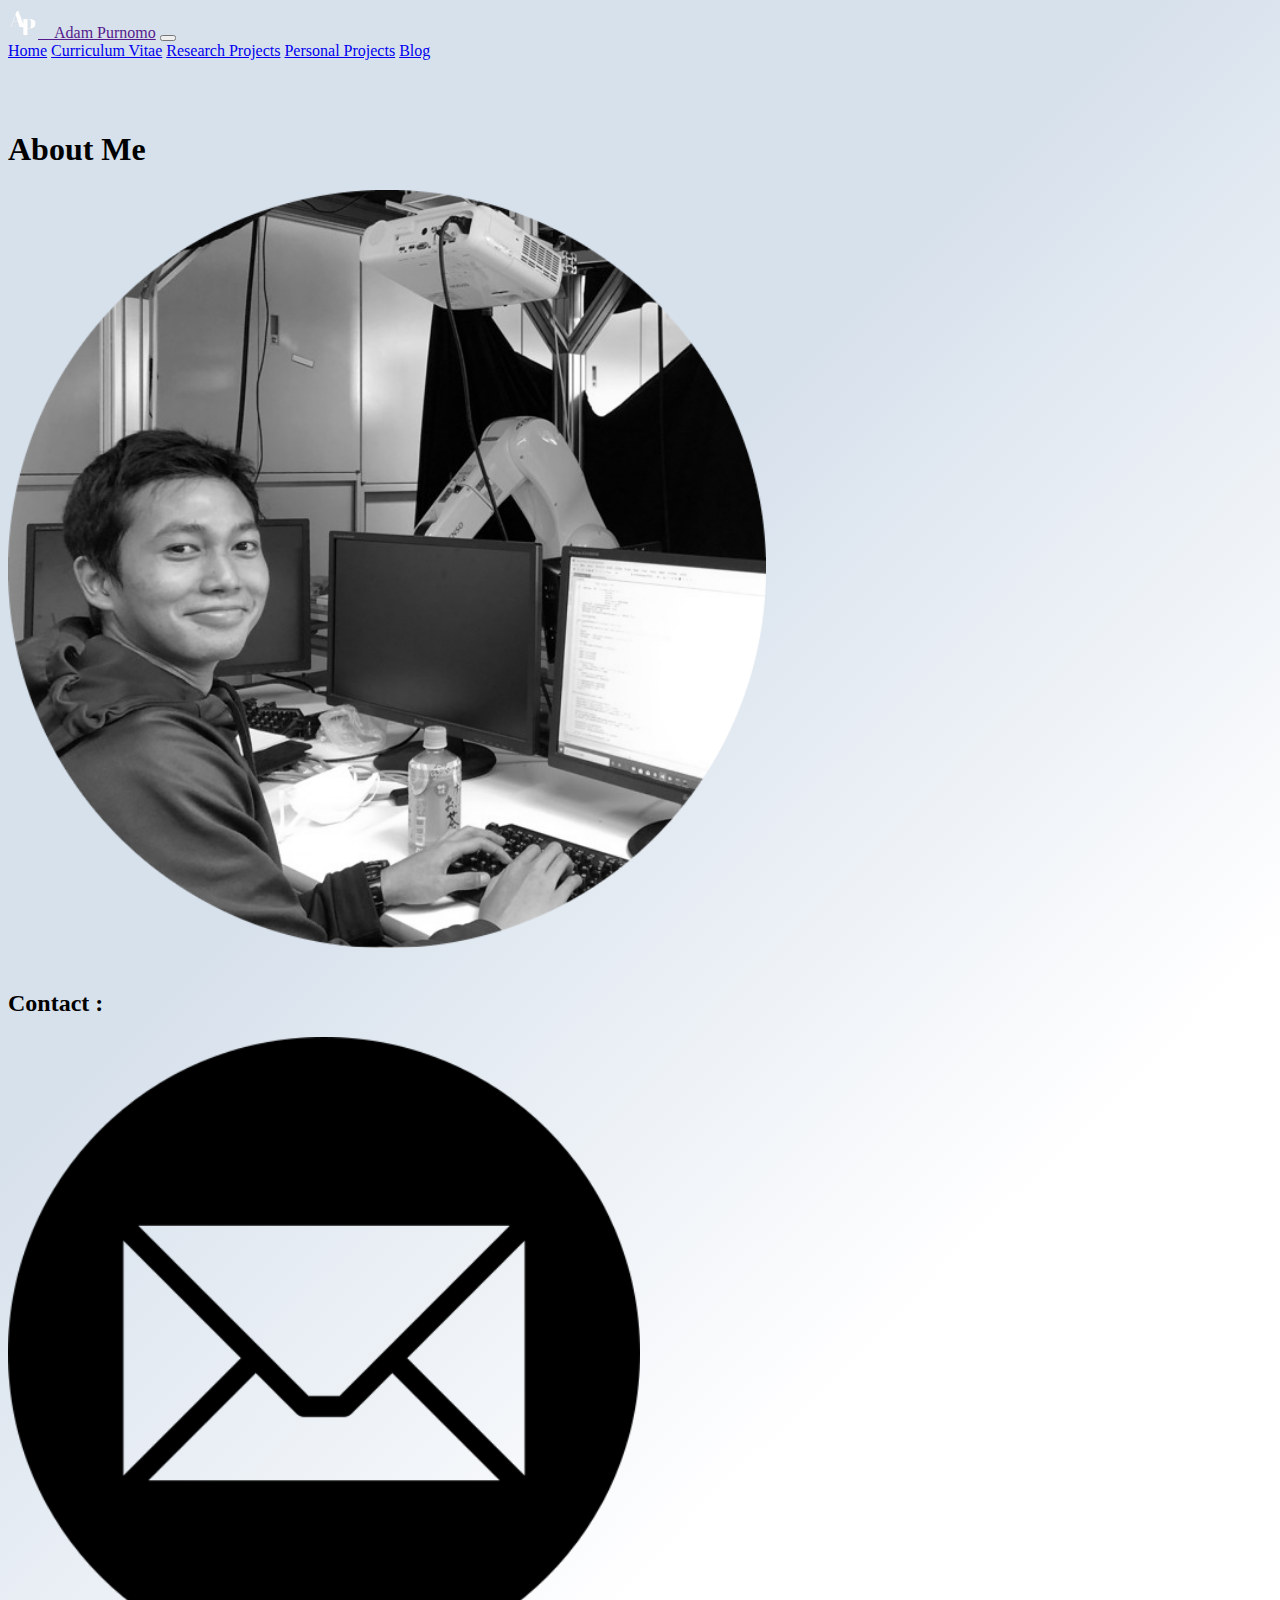
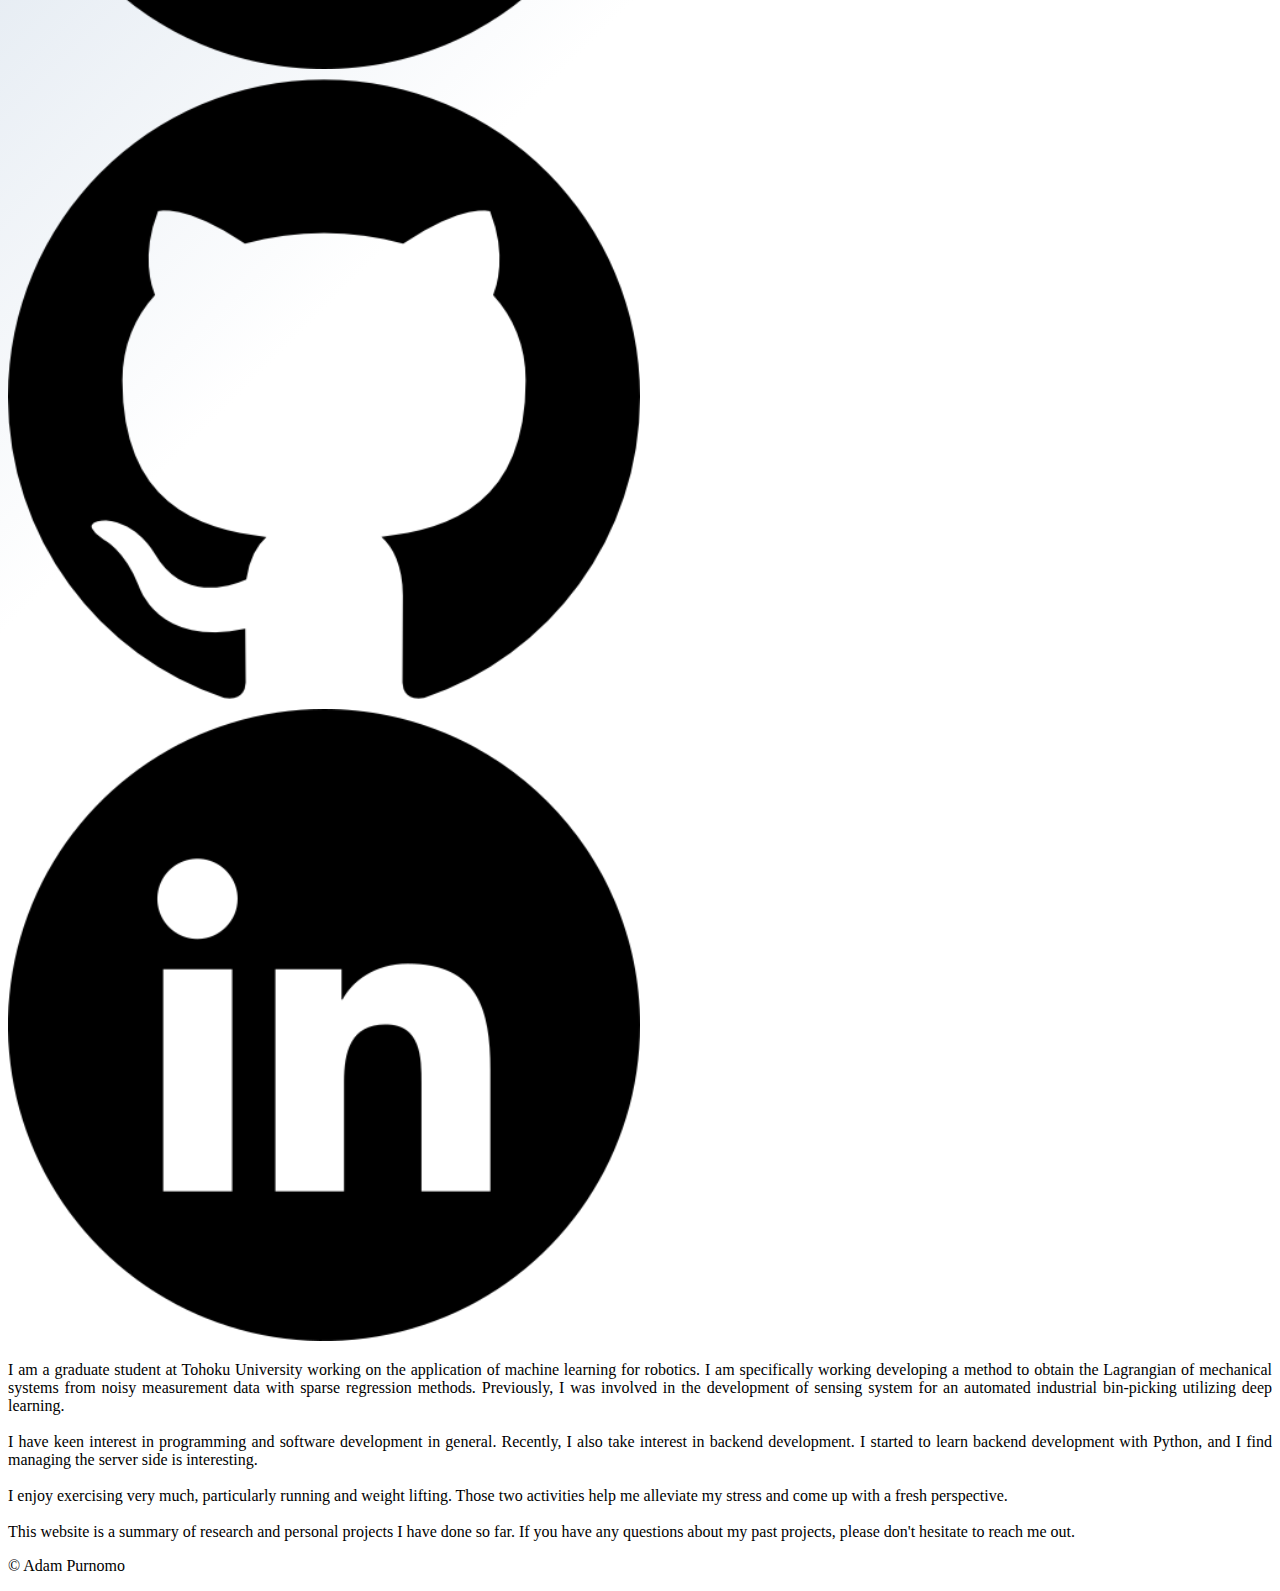
<file: index.html>
<!doctype html>
<html lang="en">



<head>
    <meta charset="utf-8">
    <meta name="viewport" content="width=device-width, initial-scale=1">
    <meta name="description" content="">
    <meta name="author" content="Mark Otto, Jacob Thornton, and Bootstrap contributors">
    <meta name="generator" content="Hugo 0.88.1">
    <title>Adam Purnomo</title>

    <link rel="canonical" href="https://getbootstrap.com/docs/5.1/examples/album/">
    <link rel="icon" href="/media/head-icon.gif">


    <!-- Bootstrap core CSS -->
    <!-- CSS only -->
    <link href="https://cdn.jsdelivr.net/npm/bootstrap@5.1.3/dist/css/bootstrap.min.css" rel="stylesheet"
        integrity="sha384-1BmE4kWBq78iYhFldvKuhfTAU6auU8tT94WrHftjDbrCEXSU1oBoqyl2QvZ6jIW3" crossorigin="anonymous">

    <link href="../stylesheet/style.css" rel="stylesheet">

    <!-- Favicons -->
    <link rel="apple-touch-icon" href="/docs/5.1/assets/img/favicons/apple-touch-icon.png" sizes="180x180">
    <link rel="icon" href="/docs/5.1/assets/img/favicons/favicon-32x32.png" sizes="32x32" type="image/png">
    <link rel="icon" href="/docs/5.1/assets/img/favicons/favicon-16x16.png" sizes="16x16" type="image/png">
    <link rel="manifest" href="/docs/5.1/assets/img/favicons/manifest.json">
    <link rel="mask-icon" href="/docs/5.1/assets/img/favicons/safari-pinned-tab.svg" color="#7952b3">
    <link rel="icon" href="/docs/5.1/assets/img/favicons/favicon.ico">
    <meta name="theme-color" content="#7952b3">


    <style>
        .bd-placeholder-img {
            font-size: 1.125rem;
            text-anchor: middle;
            -webkit-user-select: none;
            -moz-user-select: none;
            user-select: none;
        }

        @media (min-width: 768px) {
            .bd-placeholder-img-lg {
                font-size: 3.5rem;
            }
        }
    </style>


</head>

<body style="background-color: #ffffff;
background-image: linear-gradient(315deg, #ffffff 50%, #d7e1ec 74%);">
    <header>

        <nav class="navbar fixed-top navbar-expand-lg navbar-dark bg-dark bg-gradient">
            <div class=" container-fluid">

                <a class="navbar-brand" href=""> <img src="/media/images/ap-icon.gif" height="30px" width="30px" />
                    &nbsp; &nbsp;Adam Purnomo</a>
                <button class="navbar-toggler" type="button" data-bs-toggle="collapse"
                    data-bs-target="#navbarNavAltMarkup" aria-controls="navbarNavAltMarkup" aria-expanded="false"
                    aria-label="Toggle navigation">
                    <span class="navbar-toggler-icon"></span>
                </button>
                <div class="collapse navbar-collapse" id="navbarNavAltMarkup">
                    <div class="navbar-nav ms-auto">
                        <a class="nav-link ms-auto" href="#">Home</a>
                        <a class="nav-link ms-auto" href="/media/resume.pdf" target="_blank"
                            rel="noopener noreferrer">Curriculum
                            Vitae</a>
                        <a class="nav-link ms-auto" href="rpojects.html">Research Projects</a>
                        <a class="nav-link ms-auto" href="sprojects.html">Personal Projects</a>
                        <a class="nav-link ms-auto" href="blogs.html">Blog</a>
                    </div>
                </div>
            </div>
        </nav>
    </header>

    <!-- this is the body -->
    <main>
        <div class="container container-fluid mt-4">
            <div class="row">
                <div class="col-sm text-center">

                </div>
                <div class="col-sm text-center">
                    <h1 class="fw-light">About Me</h1>
                </div>
            </div>

            <div class="row">
                <div class="col-sm text-center">

                    <div class="row">
                        <div class="col text-center"><img src="media/images/pic-bw.png" width="60%"></div>
                    </div>
                    <br />
                    <div class="row text-center">
                        <h2>Contact : </h2>
                    </div>
                    <div class="row">
                        <div class="col-md-1"> </div>
                        <div class="col-md-1"> </div>
                        <div class="col-md-1"> </div>
                        <div class="col-md-2 g-0">
                            <a href="mailto: adamsyammaszaki@gmail.com"><img src="media/images/gmail.png"
                                    width="50%"></a>
                        </div>
                        <div class=" col-md-2 g-0">
                            <a href="https://github.com/AdamPurnomo"><img src="media/images/github.png" width="50%"></a>
                        </div>
                        <div class="col-md-2 g-0">
                            <a href="https://www.linkedin.com/in/adam-purnomo/"><img src="media/images/linkedin.png"
                                    width="50%"></a>
                        </div>





                    </div>

                </div>
                <div class="col-sm text-center">
                    <p class="text-justify">I am a graduate student at Tohoku University working on the application of
                        machine learning for robotics. I am
                        specifically working developing a method to obtain the Lagrangian of mechanical systems from
                        noisy
                        measurement data
                        with sparse regression methods. Previously, I was involved in the development of sensing system
                        for an automated industrial bin-picking utilizing deep learning.
                        <br>
                        <br>
                        I have keen interest in programming and software development in general. Recently, I also take
                        interest in backend development. I started to learn backend development
                        with Python, and I find managing the server side is interesting.
                        <br>
                        <br>
                        I enjoy exercising very much, particularly running and weight lifting.
                        Those two activities help me alleviate my stress and come up with a fresh perspective.
                        <br>
                        <br>
                        This website is a summary of research and personal projects I have done so far. If you
                        have
                        any questions about my past projects, please don't hesitate to reach me out.
                    </p>
                </div>
            </div>
        </div>

    </main>

    <!-- this is the body -->

    <!-- JavaScript Bundle with Popper -->
    <script src=" https://cdn.jsdelivr.net/npm/bootstrap@5.1.3/dist/js/bootstrap.bundle.min.js"
        integrity="sha384-ka7Sk0Gln4gmtz2MlQnikT1wXgYsOg+OMhuP+IlRH9sENBO0LRn5q+8nbTov4+1p" crossorigin="anonymous">
        </script>

    <footer class="py-5">
        <div class="container text-center">
            <p>© Adam Purnomo </p>
        </div>
    </footer>
</body>

</html>
</file>
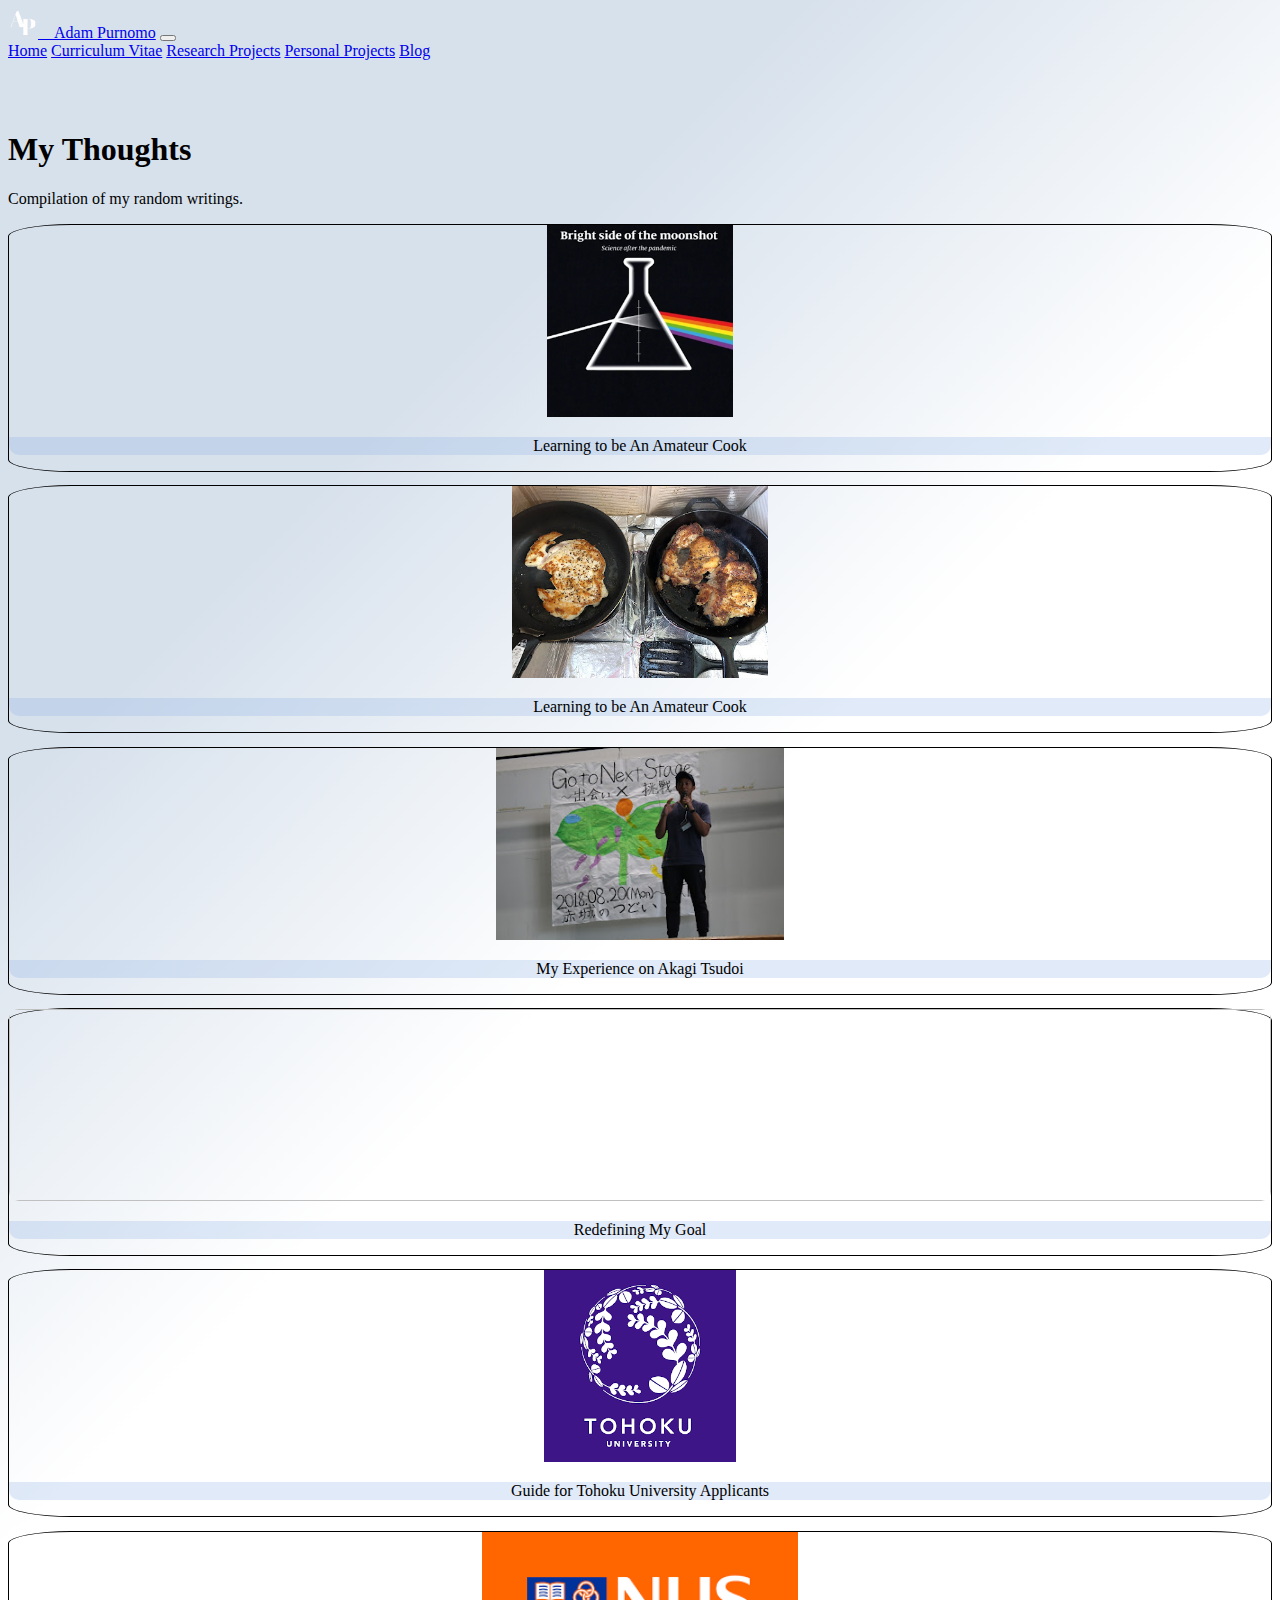
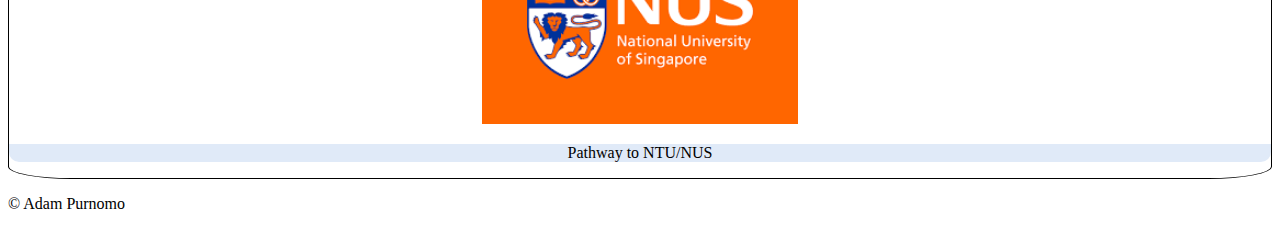
<file: blogs.html>
<!doctype html>
<html lang="en">



<head>
    <meta charset="utf-8">
    <meta name="viewport" content="width=device-width, initial-scale=1">
    <meta name="description" content="">
    <meta name="author" content="Mark Otto, Jacob Thornton, and Bootstrap contributors">
    <meta name="generator" content="Hugo 0.88.1">
    <title> Adam Purnomo</title>

    <link rel="canonical" href="https://getbootstrap.com/docs/5.1/examples/album/">
    <link rel="icon" href="/media/head-icon.gif">


    <!-- Bootstrap core CSS -->
    <!-- CSS only -->
    <link href="https://cdn.jsdelivr.net/npm/bootstrap@5.1.3/dist/css/bootstrap.min.css" rel="stylesheet"
        integrity="sha384-1BmE4kWBq78iYhFldvKuhfTAU6auU8tT94WrHftjDbrCEXSU1oBoqyl2QvZ6jIW3" crossorigin="anonymous">

    <link href="/stylesheet/style.css" rel="stylesheet">

    <!-- Favicons -->
    <link rel="apple-touch-icon" href="/docs/5.1/assets/img/favicons/apple-touch-icon.png" sizes="180x180">
    <link rel="icon" href="/docs/5.1/assets/img/favicons/favicon-32x32.png" sizes="32x32" type="image/png">
    <link rel="icon" href="/docs/5.1/assets/img/favicons/favicon-16x16.png" sizes="16x16" type="image/png">
    <link rel="manifest" href="/docs/5.1/assets/img/favicons/manifest.json">
    <link rel="mask-icon" href="/docs/5.1/assets/img/favicons/safari-pinned-tab.svg" color="#7952b3">
    <link rel="icon" href="/docs/5.1/assets/img/favicons/favicon.ico">
    <meta name="theme-color" content="#7952b3">


    <style>
        .bd-placeholder-img {
            font-size: 1.125rem;
            text-anchor: middle;
            -webkit-user-select: none;
            -moz-user-select: none;
            user-select: none;
        }

        @media (min-width: 768px) {
            .bd-placeholder-img-lg {
                font-size: 3.5rem;
            }
        }
    </style>


</head>

<body style="background-color: #ffffff;
background-image: linear-gradient(315deg, #ffffff 50%, #d7e1ec 74%);">
    <header>

        <nav class="navbar fixed-top navbar-expand-lg navbar-dark bg-dark bg-gradient">
            <div class=" container-fluid">

                <a class="navbar-brand" href="index.html"> <img src="/media/images/ap-icon.gif" height="30px"
                        width="30px" />
                    &nbsp; &nbsp;Adam Purnomo</a>
                <button class="navbar-toggler" type="button" data-bs-toggle="collapse"
                    data-bs-target="#navbarNavAltMarkup" aria-controls="navbarNavAltMarkup" aria-expanded="false"
                    aria-label="Toggle navigation">
                    <span class="navbar-toggler-icon"></span>
                </button>
                <div class="collapse navbar-collapse" id="navbarNavAltMarkup">
                    <div class="navbar-nav ms-auto">
                        <a class="nav-link ms-auto" href="index.html">Home</a>
                        <a class="nav-link ms-auto" href="/media/resume.pdf" target="_blank"
                            rel="noopener noreferrer">Curriculum
                            Vitae</a>
                        <a class="nav-link ms-auto" href="rpojects.html">Research Projects</a>
                        <a class="nav-link ms-auto" href="#">Personal Projects</a>
                        <a class="nav-link ms-auto" href="blogs.html">Blog</a>
                    </div>
                </div>
            </div>
        </nav>

    </header>

    <!-- this is the body -->
    <main>
        <section class="pt-3 text-center container">
            <div class="row pt-lg-5">
                <div class="col-lg-6 col-md-8 mx-auto">
                    <h1 class="fw-light">My Thoughts</h1>
                    <p class="lead">Compilation of my random writings.</p>
                </div>
            </div>
        </section>

        <div class="album py-1">
            <div class="container">
                <div class="row row-cols-1 row-cols-sm-3">

                    <!-- projects list -->

                    <a style="color:inherit; text-decoration: none;"
                        href="https://adam-schrodinger.blogspot.com/2021/10/the-other-side-of-plague-year.html"
                        target="_blank" rel="noopener noreferrer">
                        <div class="col grid">
                            <div class="card shadow-sm">
                                <img class="card-img-top" src="/media/images/blogs/pandemic.PNG" />
                                <div class="card-body">
                                    <p class="card-text" style="text-align:center;">Learning to be An Amateur Cook</p>
                                </div>
                            </div>
                        </div>
                    </a>

                    <a style="color:inherit; text-decoration: none;"
                        href="https://adam-schrodinger.blogspot.com/2019/03/learning-to-be-amateur-cook.html"
                        target="_blank" rel="noopener noreferrer">
                        <div class="col grid">
                            <div class="card shadow-sm">
                                <img class="card-img-top" src="/media/images/blogs/cook1.JPEG" />
                                <div class="card-body">
                                    <p class="card-text" style="text-align:center;">Learning to be An Amateur Cook</p>
                                </div>
                            </div>
                        </div>
                    </a>

                    <a style="color:inherit; text-decoration: none;"
                        href="https://adam-schrodinger.blogspot.com/2018/09/my-experience-on-akagi-tsudoi.html"
                        target="_blank" rel="noopener noreferrer">
                        <div class="col grid">
                            <div class="card shadow-sm">
                                <img class="card-img-top" src="/media/images/blogs/tsudoi.jpg" />
                                <div class="card-body">
                                    <p class="card-text" style="text-align:center;">My Experience on Akagi Tsudoi</p>
                                </div>
                            </div>
                        </div>
                    </a>

                    <a style="color:inherit; text-decoration: none;"
                        href="https://adam-schrodinger.blogspot.com/2018/08/redefining-my-goal.html" target="_blank"
                        rel="noopener noreferrer">
                        <div class="col grid">
                            <div class="card shadow-sm">
                                <img class="card-img-top" />
                                <div class="card-body">
                                    <p class="card-text" style="text-align:center;">Redefining My Goal</p>
                                </div>
                            </div>
                        </div>
                    </a>


                    <a style="color:inherit; text-decoration: none;"
                        href="https://adam-schrodinger.blogspot.com/2016/07/guide-for-tohoku-university-applicants.html"
                        target="_blank" rel="noopener noreferrer">
                        <div class="col grid">
                            <div class="card shadow-sm">
                                <img class="card-img-top" src="/media/images/blogs/tu-logo.gif" />
                                <div class="card-body">
                                    <p class="card-text" style="text-align:center;">Guide for Tohoku University
                                        Applicants</p>
                                </div>
                            </div>
                        </div>
                    </a>

                    <a style="color:inherit; text-decoration: none;"
                        href="https://adam-schrodinger.blogspot.com/2016/05/pathways-to-ntunus.html" target="_blank"
                        rel="noopener noreferrer">
                        <div class="col grid">
                            <div class="card shadow-sm">
                                <img class="card-img-top" src="/media/images/blogs/NUS-logo.png" />
                                <div class="card-body">
                                    <p class="card-text" style="text-align:center;">Pathway to NTU/NUS</p>
                                </div>
                            </div>
                        </div>
                    </a>

                    <!-- projects list -->
                </div>
            </div>
        </div>
    </main>

    <!-- this is the body -->

    <!-- JavaScript Bundle with Popper -->
    <script src=" https://cdn.jsdelivr.net/npm/bootstrap@5.1.3/dist/js/bootstrap.bundle.min.js"
        integrity="sha384-ka7Sk0Gln4gmtz2MlQnikT1wXgYsOg+OMhuP+IlRH9sENBO0LRn5q+8nbTov4+1p" crossorigin="anonymous">
        </script>

    <footer class="py-5">
        <div class="container text-center">
            <p>© Adam Purnomo </p>
        </div>
    </footer>
</body>

</html>
</file>
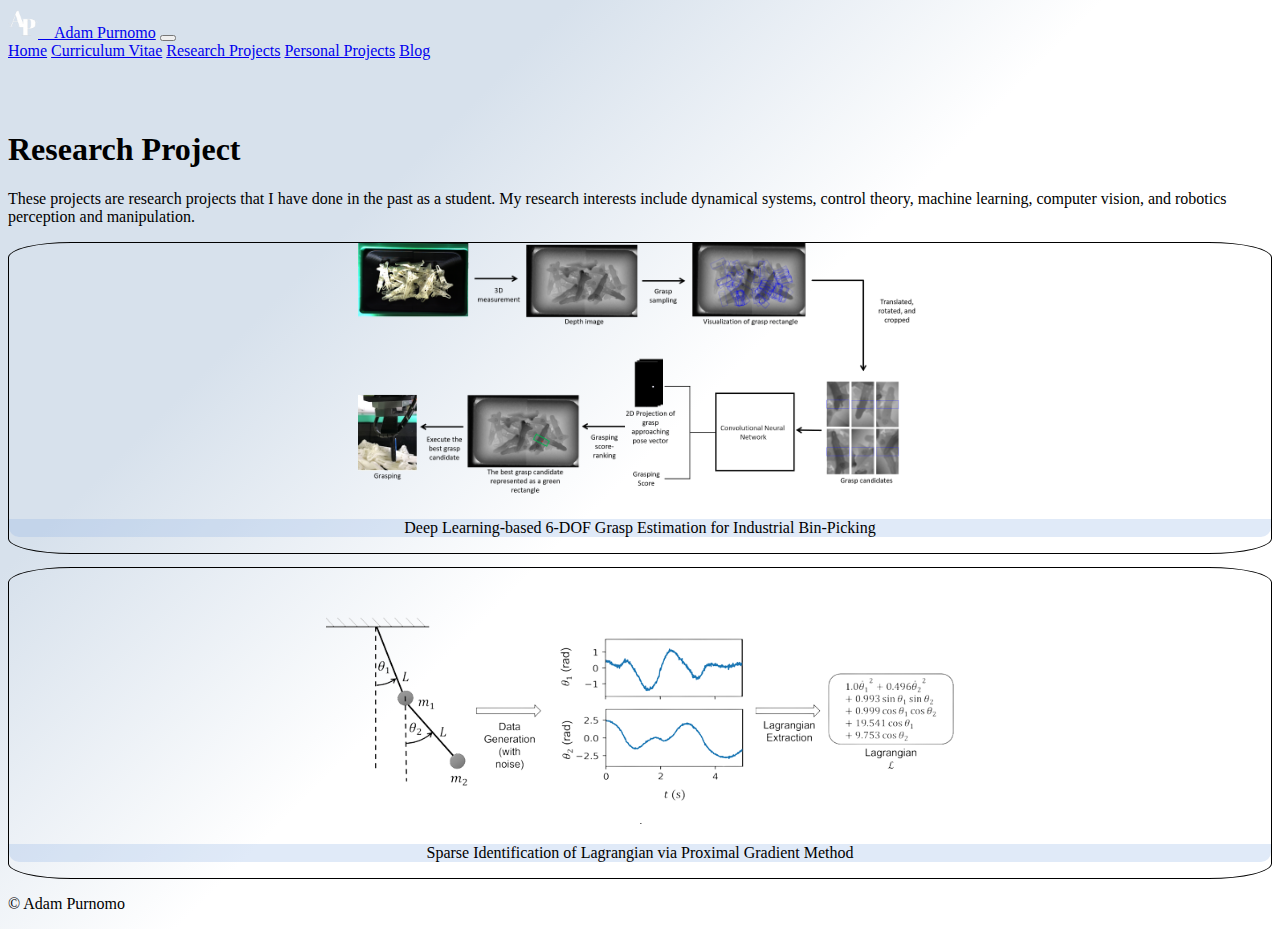
<file: rpojects.html>
<!doctype html>
<html lang="en">



<head>
    <meta charset="utf-8">
    <meta name="viewport" content="width=device-width, initial-scale=1">
    <meta name="description" content="">
    <meta name="author" content="Mark Otto, Jacob Thornton, and Bootstrap contributors">
    <meta name="generator" content="Hugo 0.88.1">
    <title>Adam Purnomo</title>

    <link rel="canonical" href="https://getbootstrap.com/docs/5.1/examples/album/">
    <link rel="icon" href="/media/head-icon.gif">



    <!-- Bootstrap core CSS -->
    <!-- CSS only -->
    <link href="https://cdn.jsdelivr.net/npm/bootstrap@5.1.3/dist/css/bootstrap.min.css" rel="stylesheet"
        integrity="sha384-1BmE4kWBq78iYhFldvKuhfTAU6auU8tT94WrHftjDbrCEXSU1oBoqyl2QvZ6jIW3" crossorigin="anonymous">
    <link href="/stylesheet/style.css" rel="stylesheet">

    <!-- Favicons -->
    <link rel="apple-touch-icon" href="/docs/5.1/assets/img/favicons/apple-touch-icon.png" sizes="180x180">
    <link rel="icon" href="/docs/5.1/assets/img/favicons/favicon-32x32.png" sizes="32x32" type="image/png">
    <link rel="icon" href="/docs/5.1/assets/img/favicons/favicon-16x16.png" sizes="16x16" type="image/png">
    <link rel="manifest" href="/docs/5.1/assets/img/favicons/manifest.json">
    <link rel="mask-icon" href="/docs/5.1/assets/img/favicons/safari-pinned-tab.svg" color="#7952b3">
    <link rel="icon" href="/docs/5.1/assets/img/favicons/favicon.ico">
    <meta name="theme-color" content="#7952b3">


    <style>
        .bd-placeholder-img {
            font-size: 1.125rem;
            text-anchor: middle;
            -webkit-user-select: none;
            -moz-user-select: none;
            user-select: none;
        }

        @media (min-width: 768px) {
            .bd-placeholder-img-lg {
                font-size: 3.5rem;
            }
        }
    </style>


</head>

<body style="background-color: #ffffff;
background-image: linear-gradient(315deg, #ffffff 50%, #d7e1ec 74%);">
    <header>

        <nav class="navbar fixed-top navbar-expand-lg navbar-dark bg-dark bg-gradient">
            <div class=" container-fluid">

                <a class="navbar-brand" href="index.html"> <img src="/media/images/ap-icon.gif" height="30px"
                        width="30px" />
                    &nbsp; &nbsp;Adam Purnomo</a>
                <button class="navbar-toggler" type="button" data-bs-toggle="collapse"
                    data-bs-target="#navbarNavAltMarkup" aria-controls="navbarNavAltMarkup" aria-expanded="false"
                    aria-label="Toggle navigation">
                    <span class="navbar-toggler-icon"></span>
                </button>
                <div class="collapse navbar-collapse" id="navbarNavAltMarkup">
                    <div class="navbar-nav ms-auto">
                        <a class="nav-link ms-auto" href="index.html">Home</a>
                        <a class="nav-link ms-auto" href="/media/resume.pdf" target="_blank"
                            rel="noopener noreferrer">Curriculum
                            Vitae</a>
                        <a class="nav-link ms-auto" href="#">Research Projects</a>
                        <a class="nav-link ms-auto" href="sprojects.html">Personal Projects</a>
                        <a class="nav-link ms-auto" href="blogs.html">Blog</a>
                    </div>
                </div>
            </div>
        </nav>

    </header>

    <!-- this is the body -->
    <main>
        <section class="pt-3 text-center container">
            <div class="row pt-lg-5">
                <div class="col-lg-6 col-md-8 mx-auto">
                    <h1 class="fw-light">Research Project</h1>
                    <p class="lead">These projects are research projects that I have done in the past as a
                        student. My research interests include dynamical systems, control theory, machine learning,
                        computer vision, and robotics perception and manipulation.</p>
                </div>
            </div>
        </section>

        <div class="album py-1">
            <div class="container">
                <div class="row row-cols-1 row-cols-sm-2">
                    <!-- research list -->
                    <a style="color:inherit; text-decoration: none;" href="research projects/graspplanning.html">
                        <div class="col grid">
                            <div class="card shadow-sm">
                                <img class="card-img-top research-img"
                                    src="/media/images/research/grasp planning/overview.png" />
                                <div class=" card-body">
                                    <p class="card-text" style="text-align:center;">Deep Learning-based 6-DOF Grasp
                                        Estimation for Industrial Bin-Picking</p>
                                </div>
                            </div>
                        </div>
                    </a>

                    <a style="color:inherit; text-decoration: none;" href="research projects/xlsindy.html">
                        <div class="col grid">
                            <div class="card shadow-sm">
                                <img class="card-img-top research-img"
                                    src="/media/images/research/xl-sindy/graph-overview.png" />
                                <div class="card-body">
                                    <p class="card-text" style="text-align:center;">Sparse
                                        Identification of Lagrangian via Proximal Gradient Method</p>
                                </div>
                            </div>
                        </div>
                    </a>

                    <!-- research list -->
                </div>
            </div>
        </div>
    </main>

    <!-- this is the body -->

    <!-- JavaScript Bundle with Popper -->
    <script src=" https://cdn.jsdelivr.net/npm/bootstrap@5.1.3/dist/js/bootstrap.bundle.min.js"
        integrity="sha384-ka7Sk0Gln4gmtz2MlQnikT1wXgYsOg+OMhuP+IlRH9sENBO0LRn5q+8nbTov4+1p" crossorigin="anonymous">
        </script>

    <footer class="py-5">
        <div class="container text-center">
            <p>© Adam Purnomo </p>
        </div>
    </footer>
</body>

</html>
</file>
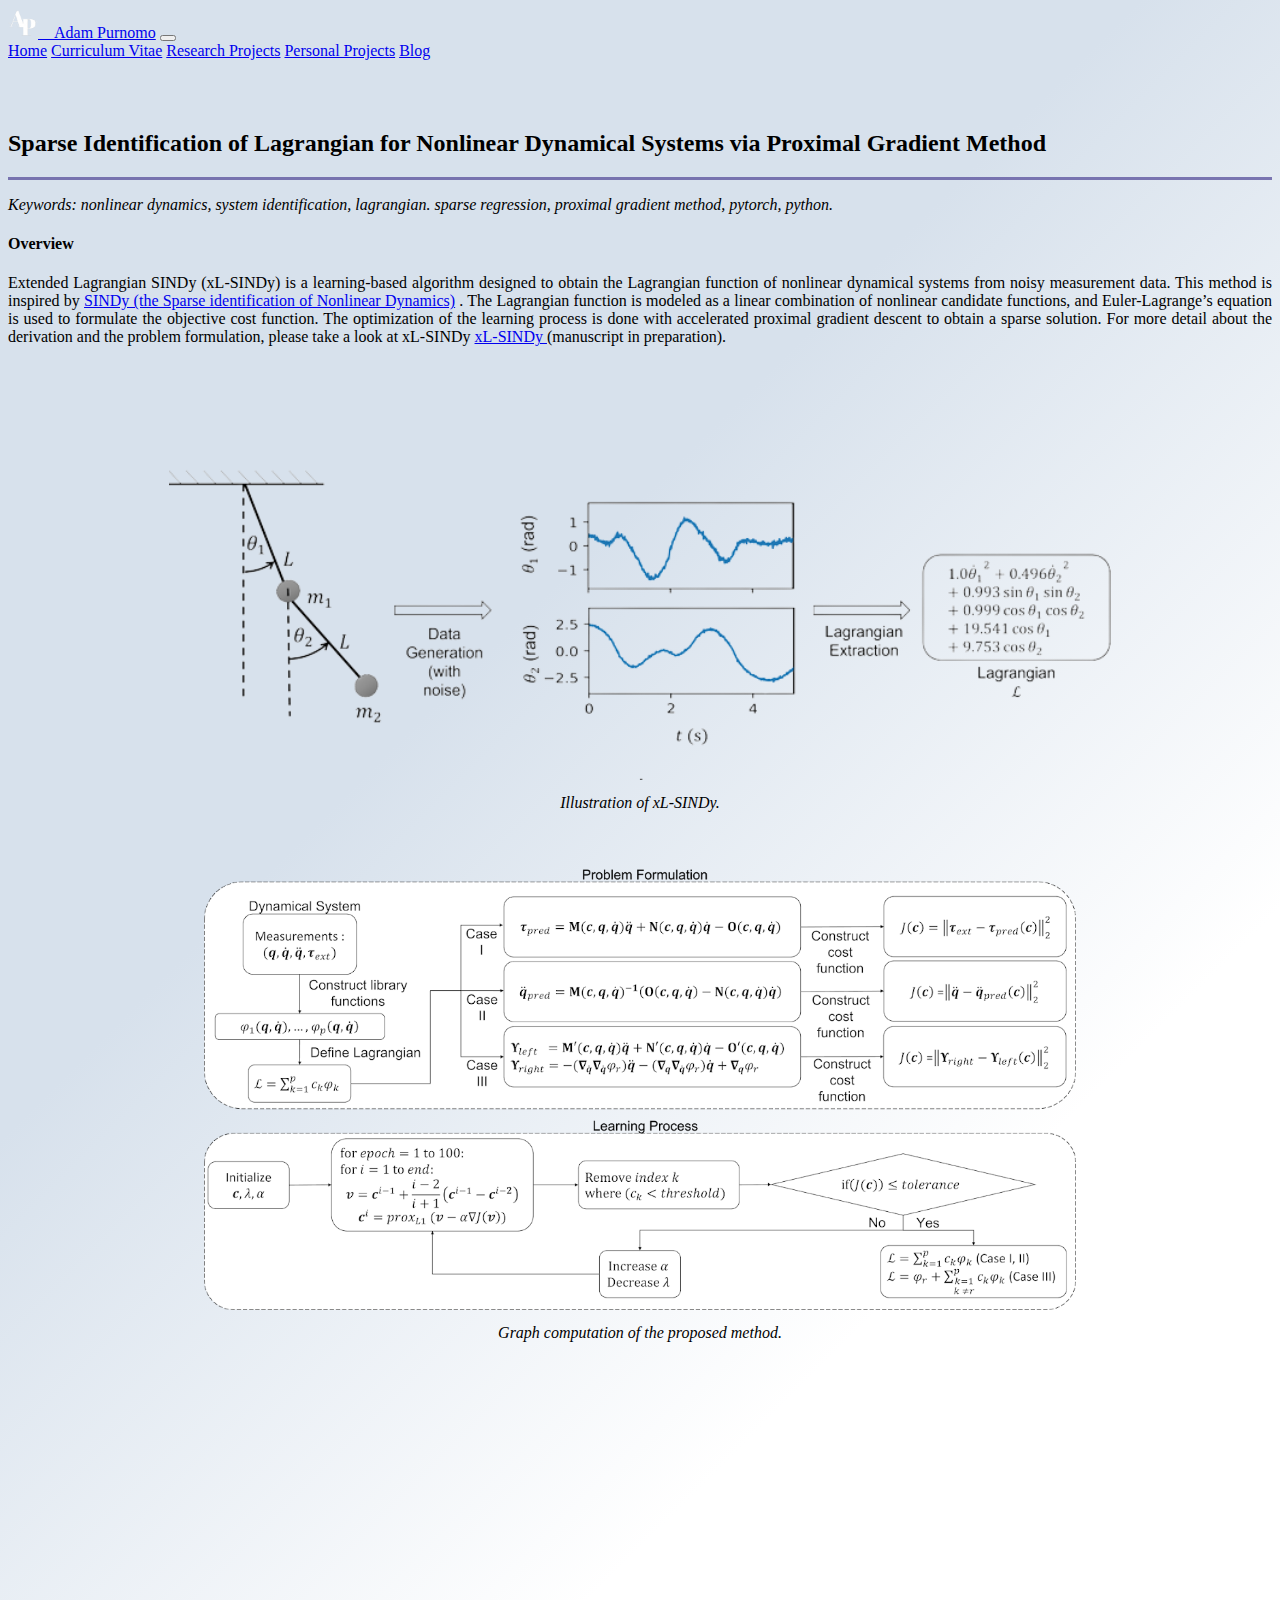
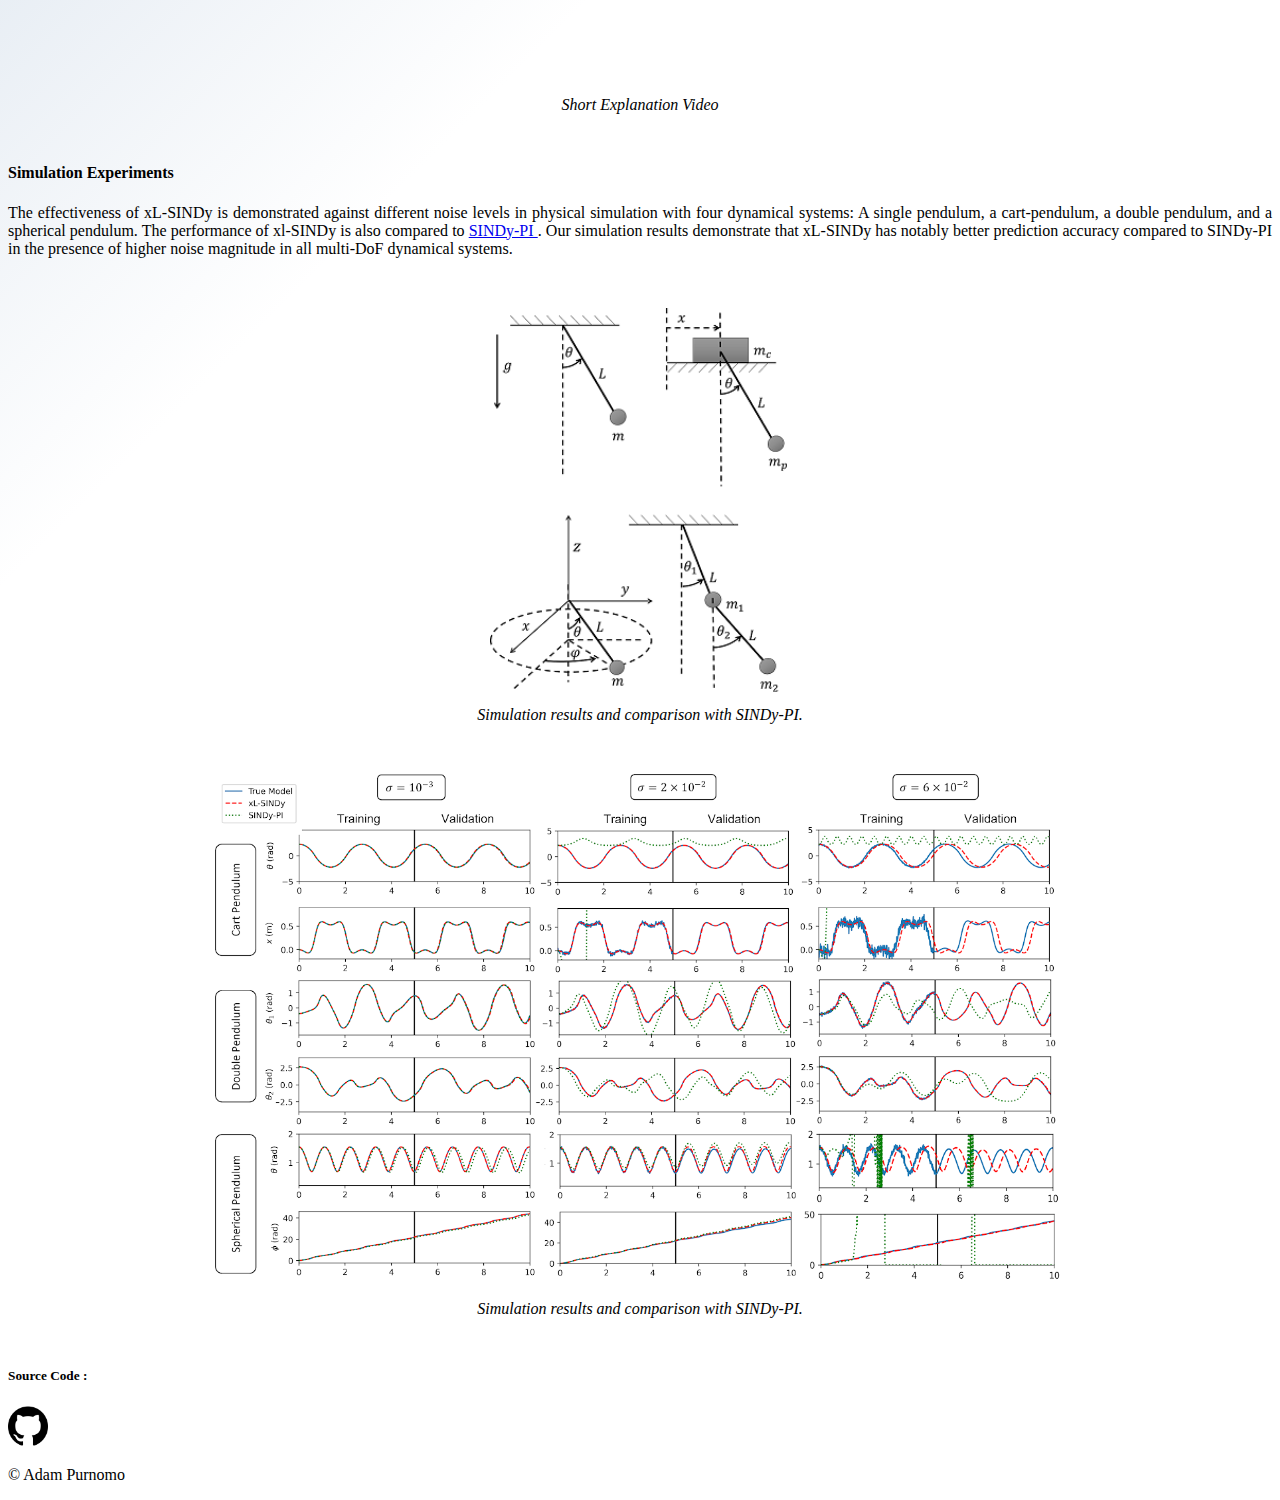
<file: research projects/xlsindy.html>
<!doctype html>
<html lang="en">



<head>
    <meta charset="utf-8">
    <meta name="viewport" content="width=device-width, initial-scale=1">
    <meta name="description" content="">
    <meta name="author" content="Mark Otto, Jacob Thornton, and Bootstrap contributors">
    <meta name="generator" content="Hugo 0.88.1">
    <title>Adam Purnomo</title>

    <link rel="canonical" href="https://getbootstrap.com/docs/5.1/examples/album/">
    <link rel="icon" href="../media/head-icon.gif">



    <!-- Bootstrap core CSS -->
    <!-- CSS only -->
    <link href="https://cdn.jsdelivr.net/npm/bootstrap@5.1.3/dist/css/bootstrap.min.css" rel="stylesheet"
        integrity="sha384-1BmE4kWBq78iYhFldvKuhfTAU6auU8tT94WrHftjDbrCEXSU1oBoqyl2QvZ6jIW3" crossorigin="anonymous">
    <link href="../stylesheet/style.css" rel="stylesheet">

    <!-- Favicons -->
    <link rel="apple-touch-icon" href="/docs/5.1/assets/img/favicons/apple-touch-icon.png" sizes="180x180">
    <link rel="icon" href="/docs/5.1/assets/img/favicons/favicon-32x32.png" sizes="32x32" type="image/png">
    <link rel="icon" href="/docs/5.1/assets/img/favicons/favicon-16x16.png" sizes="16x16" type="image/png">
    <link rel="manifest" href="/docs/5.1/assets/img/favicons/manifest.json">
    <link rel="mask-icon" href="/docs/5.1/assets/img/favicons/safari-pinned-tab.svg" color="#7952b3">
    <link rel="icon" href="/docs/5.1/assets/img/favicons/favicon.ico">
    <meta name="theme-color" content="#7952b3">


    <style>
        .bd-placeholder-img {
            font-size: 1.125rem;
            text-anchor: middle;
            -webkit-user-select: none;
            -moz-user-select: none;
            user-select: none;
        }

        @media (min-width: 768px) {
            .bd-placeholder-img-lg {
                font-size: 3.5rem;
            }
        }
    </style>


</head>

<body style="background-color: #ffffff;
background-image: linear-gradient(315deg, #ffffff 50%, #d7e1ec 74%);">
    <header>
        <nav class="navbar fixed-top navbar-expand-lg navbar-dark bg-dark bg-gradient ">
            <div class=" container-fluid">

                <a class="navbar-brand" href="../index.html"> <img src="../media/images/ap-icon.gif" height="30px"
                        width="30px" />
                    &nbsp; &nbsp;Adam Purnomo</a>
                <button class="navbar-toggler" type="button" data-bs-toggle="collapse"
                    data-bs-target="#navbarNavAltMarkup" aria-controls="navbarNavAltMarkup" aria-expanded="false"
                    aria-label="Toggle navigation">
                    <span class="navbar-toggler-icon"></span>
                </button>
                <div class="collapse navbar-collapse" id="navbarNavAltMarkup">
                    <div class="navbar-nav ms-auto">
                        <a class="nav-link ms-auto" href="../index.html">Home</a>
                        <a class="nav-link ms-auto" href="../media/resume.pdf" target="_blank"
                            rel="noopener noreferrer">Curriculum
                            Vitae</a>
                        <a class="nav-link ms-auto" href="../rpojects.html">Research Projects</a>
                        <a class="nav-link ms-auto" href="../sprojects.html">Personal Projects</a>
                        <a class="nav-link ms-auto" href="../blogs.html">Blog</a>
                    </div>
                </div>
            </div>
        </nav>

    </header>

    <!-- this is the body -->
    <main>
        <div class="container">
            <div class="pt-5 text-center">
                <h2>Sparse Identification of Lagrangian for Nonlinear Dynamical Systems via Proximal Gradient Method
                </h2>
                <div class="bar"></div>
            </div>

            <div class="pt-4 pb-2">
                <p class="keywords">Keywords: nonlinear dynamics, system identification, lagrangian. sparse regression,
                    proximal gradient method, pytorch, python.</p>
            </div>

            <div class="pt-4 pb-2">
                <h4>Overview</h4>
            </div>

            <div>
                <p class="text-justify">
                    Extended Lagrangian SINDy (xL-SINDy) is a learning-based algorithm designed to obtain the Lagrangian
                    function of nonlinear dynamical systems from noisy measurement data. This method is inspired by
                    <a href="https://www.pnas.org/content/113/15/3932" target="_blank" rel="noopener noreferrer">SINDy
                        (the Sparse identification of Nonlinear
                        Dynamics)</a> . The Lagrangian function is modeled as a
                    linear combination of nonlinear candidate functions, and Euler-Lagrange’s equation is used to
                    formulate the objective cost function. The optimization of the learning process is done with
                    accelerated proximal gradient descent to obtain a sparse solution. For more detail about the
                    derivation and the problem formulation, please take a look at xL-SINDy
                    <a href="/media/Sparse Identification of Lagrangian for Nonlinear Dynamical Systems via Proximal Gradient Method.pdf"
                        target="_blank" rel="noopener noreferrer">xL-SINDy
                    </a> (manuscript in preparation).
                </p>
                <figure>
                    <img class="detail-img" src="/media/images/research/xl-sindy/graph-overview.png" style="    width: 100%;
                    height: 30vw;" />
                    <figcaption class="text-center caption">Illustration of xL-SINDy.</figcaption>
                </figure>

                <figure>
                    <img class="detail-img" src="/media/images/research/xl-sindy/overview.png" style="    width: 100%;
                    height: 35vw;" />
                    <figcaption class="text-center caption">Graph computation of the proposed method.</figcaption>
                </figure>

                <figure>
                    <iframe width="450" height="300" src="https://youtube.com/embed/drcxZOU8TKQ" frameborder="0"
                        allowfullscreen></iframe>
                    <figcaption class="text-center caption">Short Explanation Video</figcaption>
                </figure>
            </div>

            <div class="pt-4 pb-2">
                <h4>Simulation Experiments</h4>
            </div>
            <div>
                <p class="text-justify">
                    The effectiveness of xL-SINDy is demonstrated against different noise levels in physical simulation
                    with four dynamical systems: A single pendulum, a cart-pendulum, a double pendulum, and a spherical
                    pendulum. The performance of xl-SINDy is also compared to <a
                        href="https://royalsocietypublishing.org/doi/10.1098/rspa.2020.0279" target="_blank"
                        rel="noopener noreferrer">SINDy-PI
                    </a>. Our simulation results
                    demonstrate that xL-SINDy has notably better prediction accuracy compared to SINDy-PI in the
                    presence of higher noise magnitude in all multi-DoF dynamical systems.
                </p>

                <figure>
                    <img class="detail-img" src="/media/images/research/xl-sindy/systems.png" style="width: 100%;
                    height: 30vw;" />
                    <figcaption class="text-center caption">Simulation results and comparison with SINDy-PI.
                    </figcaption>
                </figure>

                <figure>
                    <img class="detail-img" src="/media/images/research/xl-sindy/comparison.png" style="width: 100%;
                    height: 40vw;" />
                    <figcaption class="text-center caption">Simulation results and comparison with SINDy-PI.
                    </figcaption>
                </figure>
            </div>

            <div class="pt-3 text-center">
                <h5>Source Code : </h5> <a href="https://github.com/AdamPurnomo/Extended-Lagrangian-SINDy-xL-SINDy-"
                    target="_blank" rel="noopener noreferrer"><img src="../media/images/github.png" height="40px"
                        width="40px"></a>
            </div>

        </div>
    </main>

    <!-- this is the body -->

    <!-- JavaScript Bundle with Popper -->
    <script src=" https://cdn.jsdelivr.net/npm/bootstrap@5.1.3/dist/js/bootstrap.bundle.min.js"
        integrity="sha384-ka7Sk0Gln4gmtz2MlQnikT1wXgYsOg+OMhuP+IlRH9sENBO0LRn5q+8nbTov4+1p" crossorigin="anonymous">
        </script>

    <footer class="py-5">
        <div class="container text-center">
            <p>© Adam Purnomo </p>
        </div>
    </footer>
</body>

</html>
</file>
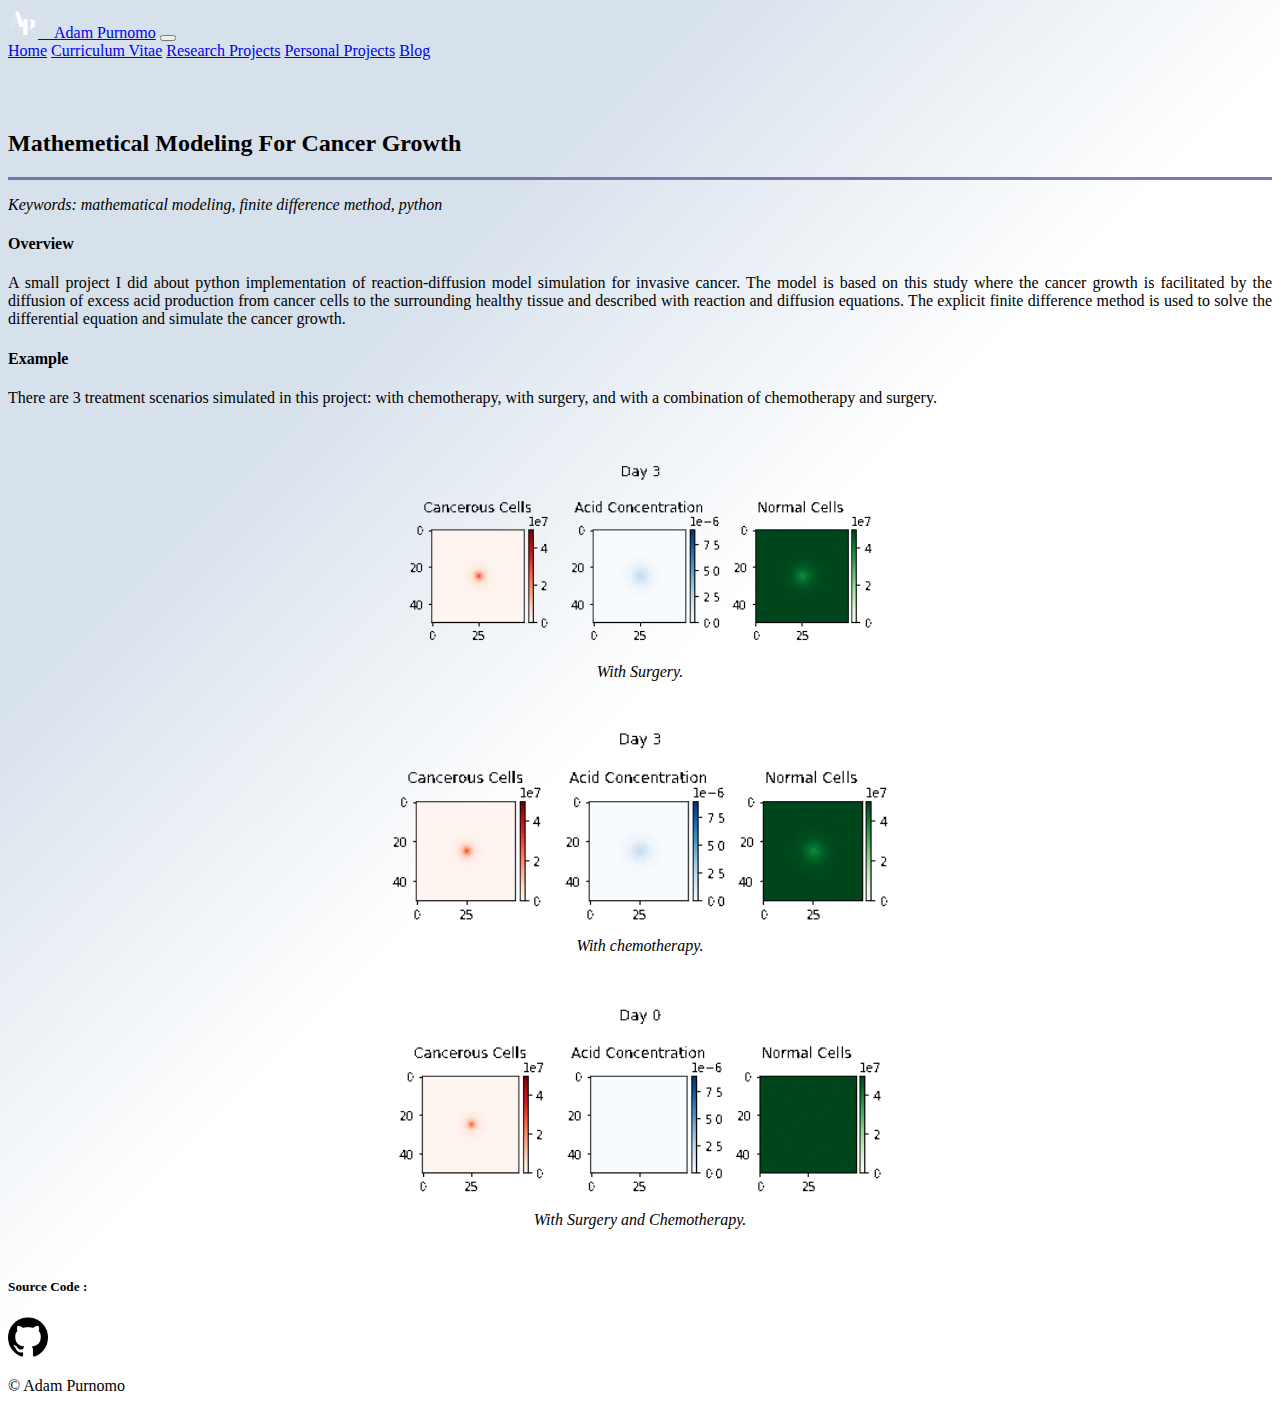
<file: side projects/cancersimulation.html>
<!doctype html>
<html lang="en">



<head>
    <meta charset="utf-8">
    <meta name="viewport" content="width=device-width, initial-scale=1">
    <meta name="description" content="">
    <meta name="author" content="Mark Otto, Jacob Thornton, and Bootstrap contributors">
    <meta name="generator" content="Hugo 0.88.1">
    <title>Adam Purnomo</title>

    <link rel="canonical" href="https://getbootstrap.com/docs/5.1/examples/album/">
    <link rel="icon" href="../media/head-icon.gif">



    <!-- Bootstrap core CSS -->
    <!-- CSS only -->
    <link href="https://cdn.jsdelivr.net/npm/bootstrap@5.1.3/dist/css/bootstrap.min.css" rel="stylesheet"
        integrity="sha384-1BmE4kWBq78iYhFldvKuhfTAU6auU8tT94WrHftjDbrCEXSU1oBoqyl2QvZ6jIW3" crossorigin="anonymous">
    <link href="../stylesheet/style.css" rel="stylesheet">

    <!-- Favicons -->
    <link rel="apple-touch-icon" href="/docs/5.1/assets/img/favicons/apple-touch-icon.png" sizes="180x180">
    <link rel="icon" href="/docs/5.1/assets/img/favicons/favicon-32x32.png" sizes="32x32" type="image/png">
    <link rel="icon" href="/docs/5.1/assets/img/favicons/favicon-16x16.png" sizes="16x16" type="image/png">
    <link rel="manifest" href="/docs/5.1/assets/img/favicons/manifest.json">
    <link rel="mask-icon" href="/docs/5.1/assets/img/favicons/safari-pinned-tab.svg" color="#7952b3">
    <link rel="icon" href="/docs/5.1/assets/img/favicons/favicon.ico">
    <meta name="theme-color" content="#7952b3">


    <style>
        .bd-placeholder-img {
            font-size: 1.125rem;
            text-anchor: middle;
            -webkit-user-select: none;
            -moz-user-select: none;
            user-select: none;
        }

        @media (min-width: 768px) {
            .bd-placeholder-img-lg {
                font-size: 3.5rem;
            }
        }
    </style>


</head>

<body style="background-color: #ffffff;
background-image: linear-gradient(315deg, #ffffff 50%, #d7e1ec 74%);">
    <header>
        <nav class="navbar fixed-top navbar-expand-lg navbar-dark bg-dark bg-gradient ">
            <div class=" container-fluid">

                <a class="navbar-brand" href="../index.html"> <img src="../media/images/ap-icon.gif" height="30px"
                        width="30px" />
                    &nbsp; &nbsp;Adam Purnomo</a>
                <button class="navbar-toggler" type="button" data-bs-toggle="collapse"
                    data-bs-target="#navbarNavAltMarkup" aria-controls="navbarNavAltMarkup" aria-expanded="false"
                    aria-label="Toggle navigation">
                    <span class="navbar-toggler-icon"></span>
                </button>
                <div class="collapse navbar-collapse" id="navbarNavAltMarkup">
                    <div class="navbar-nav ms-auto">
                        <a class="nav-link ms-auto" href="../index.html">Home</a>
                        <a class="nav-link ms-auto" href="../media/resume.pdf" target="_blank"
                            rel="noopener noreferrer">Curriculum
                            Vitae</a>
                        <a class="nav-link ms-auto" href="../rpojects.html">Research Projects</a>
                        <a class="nav-link ms-auto" href="../sprojects.html">Personal Projects</a>
                        <a class="nav-link ms-auto" href="../blogs.html">Blog</a>
                    </div>
                </div>
            </div>
        </nav>

    </header>

    <!-- this is the body -->
    <main>
        <div class="container">
            <div class="pt-5 text-center">
                <h2>Mathemetical Modeling For Cancer Growth</h2>
                <div class="bar"></div>
            </div>

            <div class="pt-4 pb-2">
                <p class="keywords">Keywords: mathematical modeling, finite difference method, python </p>
            </div>

            <div class="pt-4 pb-2">
                <h4>Overview</h4>
            </div>

            <div>
                <p class="text-justify">
                    A small project I did about python implementation of reaction-diffusion model simulation for
                    invasive cancer. The model is based on this study where the cancer growth is facilitated by the
                    diffusion of excess acid production from cancer cells to the surrounding healthy tissue and
                    described with reaction and diffusion equations. The explicit finite difference method is used to
                    solve the differential equation and simulate the cancer growth.
                </p>

            </div>

            <div class="pt-4 pb-2">
                <h4>Example</h4>
            </div>
            <div>
                <p class="text-justify">
                    There are 3 treatment scenarios simulated in this project: with chemotherapy, with surgery, and with
                    a combination of chemotherapy and surgery.
                </p>

                <figure>
                    <img class="detail-img" src="/media/images/side/cancer/With Surgery.gif" style="width: 100%;
                    height: 15vw;" />
                    <figcaption class="text-center caption">With Surgery.
                    </figcaption>
                </figure>

                <figure>
                    <img class="detail-img" src="/media/images/side/cancer/With Chemo.gif" style="width: 100%;
                    height: 15vw;" />
                    <figcaption class="text-center caption">With chemotherapy.
                    </figcaption>
                </figure>

                <figure>
                    <img class="detail-img" src="/media/images/side/cancer/With Surgery and Chemo.gif" style="width: 100%;
                    height: 15vw;" />
                    <figcaption class="text-center caption">With Surgery and Chemotherapy.
                    </figcaption>
                </figure>
            </div>

            <div class="pt-3 text-center">
                <h5>Source Code : </h5> <a href="https://github.com/AdamPurnomo/Reaction-Diffusion-Model-for-Cancer"
                    target="_blank" rel="noopener noreferrer"><img src="../media/images/github.png" height="40px"
                        width="40px"></a>
            </div>

        </div>
    </main>

    <!-- this is the body -->

    <!-- JavaScript Bundle with Popper -->
    <script src=" https://cdn.jsdelivr.net/npm/bootstrap@5.1.3/dist/js/bootstrap.bundle.min.js"
        integrity="sha384-ka7Sk0Gln4gmtz2MlQnikT1wXgYsOg+OMhuP+IlRH9sENBO0LRn5q+8nbTov4+1p" crossorigin="anonymous">
        </script>

    <footer class="py-5">
        <div class="container text-center">
            <p>© Adam Purnomo </p>
        </div>
    </footer>
</body>

</html>
</file>
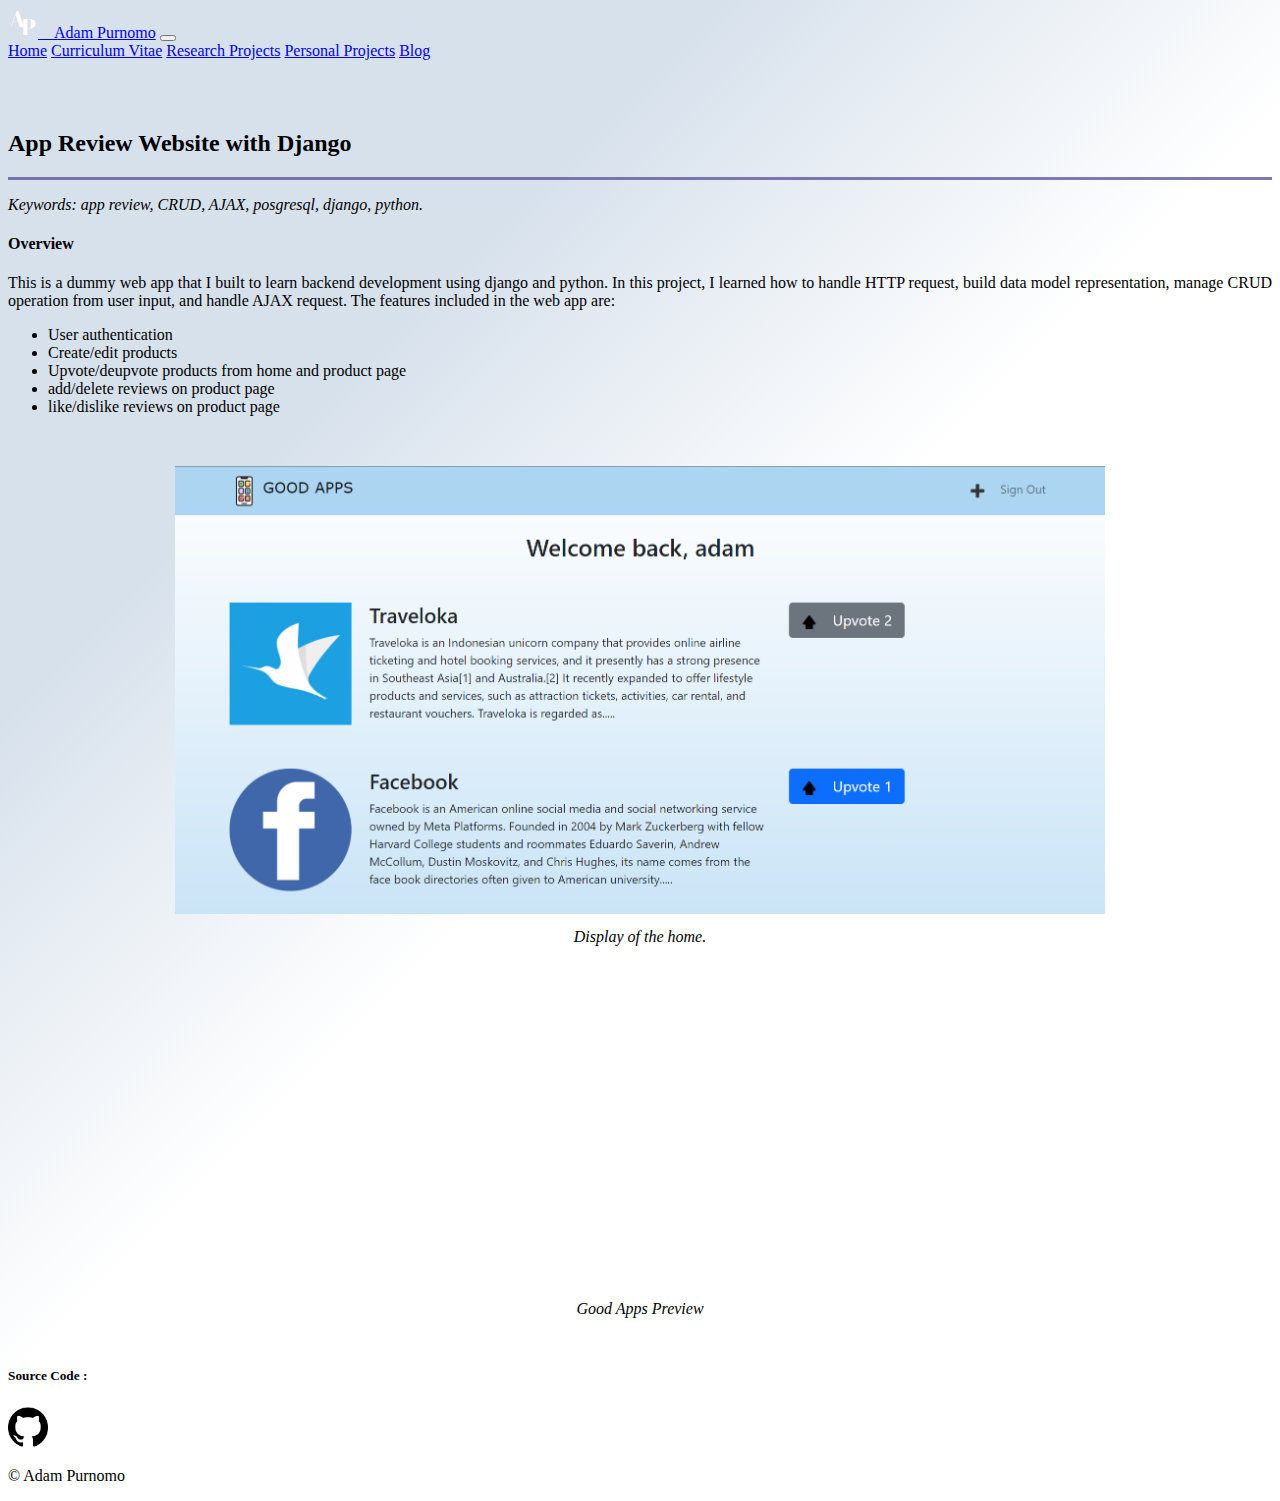
<file: side projects/goodaps.html>
<!doctype html>
<html lang="en">



<head>
    <meta charset="utf-8">
    <meta name="viewport" content="width=device-width, initial-scale=1">
    <meta name="description" content="">
    <meta name="author" content="Mark Otto, Jacob Thornton, and Bootstrap contributors">
    <meta name="generator" content="Hugo 0.88.1">
    <title>Adam Purnomo</title>

    <link rel="canonical" href="https://getbootstrap.com/docs/5.1/examples/album/">
    <link rel="icon" href="../media/head-icon.gif">



    <!-- Bootstrap core CSS -->
    <!-- CSS only -->
    <link href="https://cdn.jsdelivr.net/npm/bootstrap@5.1.3/dist/css/bootstrap.min.css" rel="stylesheet"
        integrity="sha384-1BmE4kWBq78iYhFldvKuhfTAU6auU8tT94WrHftjDbrCEXSU1oBoqyl2QvZ6jIW3" crossorigin="anonymous">
    <link href="../stylesheet/style.css" rel="stylesheet">

    <!-- Favicons -->
    <link rel="apple-touch-icon" href="/docs/5.1/assets/img/favicons/apple-touch-icon.png" sizes="180x180">
    <link rel="icon" href="/docs/5.1/assets/img/favicons/favicon-32x32.png" sizes="32x32" type="image/png">
    <link rel="icon" href="/docs/5.1/assets/img/favicons/favicon-16x16.png" sizes="16x16" type="image/png">
    <link rel="manifest" href="/docs/5.1/assets/img/favicons/manifest.json">
    <link rel="mask-icon" href="/docs/5.1/assets/img/favicons/safari-pinned-tab.svg" color="#7952b3">
    <link rel="icon" href="/docs/5.1/assets/img/favicons/favicon.ico">
    <meta name="theme-color" content="#7952b3">


    <style>
        .bd-placeholder-img {
            font-size: 1.125rem;
            text-anchor: middle;
            -webkit-user-select: none;
            -moz-user-select: none;
            user-select: none;
        }

        @media (min-width: 768px) {
            .bd-placeholder-img-lg {
                font-size: 3.5rem;
            }
        }
    </style>


</head>

<body style="background-color: #ffffff;
background-image: linear-gradient(315deg, #ffffff 50%, #d7e1ec 74%);">
    <header>
        <nav class="navbar fixed-top navbar-expand-lg navbar-dark bg-dark bg-gradient ">
            <div class=" container-fluid">

                <a class="navbar-brand" href="../index.html"> <img src="../media/images/ap-icon.gif" height="30px"
                        width="30px" />
                    &nbsp; &nbsp;Adam Purnomo</a>
                <button class="navbar-toggler" type="button" data-bs-toggle="collapse"
                    data-bs-target="#navbarNavAltMarkup" aria-controls="navbarNavAltMarkup" aria-expanded="false"
                    aria-label="Toggle navigation">
                    <span class="navbar-toggler-icon"></span>
                </button>
                <div class="collapse navbar-collapse" id="navbarNavAltMarkup">
                    <div class="navbar-nav ms-auto">
                        <a class="nav-link ms-auto" href="../index.html">Home</a>
                        <a class="nav-link ms-auto" href="../media/resume.pdf" target="_blank"
                            rel="noopener noreferrer">Curriculum
                            Vitae</a>
                        <a class="nav-link ms-auto" href="../rpojects.html">Research Projects</a>
                        <a class="nav-link ms-auto" href="../sprojects.html">Personal Projects</a>
                        <a class="nav-link ms-auto" href="../blogs.html">Blog</a>
                    </div>
                </div>
            </div>
        </nav>

    </header>

    <!-- this is the body -->
    <main>
        <div class="container">
            <div class="pt-5 text-center">
                <h2>App Review Website with Django</h2>
                <div class="bar"></div>
            </div>

            <div class="pt-4 pb-2">
                <p class="keywords">Keywords: app review, CRUD, AJAX, posgresql, django, python.</p>
            </div>

            <div class="pt-4 pb-2">
                <h4>Overview</h4>
            </div>

            <div>
                <p class="text-justify">
                    This is a dummy web app that I built to learn backend development using django and python. In this
                    project, I learned how to handle HTTP request, build data model representation, manage CRUD
                    operation from user input, and handle AJAX request. The features included in the web app are:
                </p>
                <ul>
                    <li>User authentication</li>
                    <li>Create/edit products</li>
                    <li>Upvote/deupvote products from home and product page</li>
                    <li>add/delete reviews on product page</li>
                    <li>like/dislike reviews on product page</li>
                </ul>

                <figure>
                    <img class="detail-img" src="/media/images/side/goodaps/home.PNG" style="width: 100%;
                    height: 35vw;" />
                    <figcaption class="text-center caption">Display of the home.
                    </figcaption>
                </figure>

                <figure>
                    <iframe width="450" height="300" src="https://youtube.com/embed/9gFlxTmMgW4" frameborder="0"
                        allowfullscreen></iframe>
                    <figcaption class="text-center caption">Good Apps Preview</figcaption>
                </figure>


            </div>

            <div class="pt-3 text-center">
                <h5>Source Code : </h5> <a href="https://github.com/AdamPurnomo/Good-Apps" target="_blank"
                    rel="noopener noreferrer"><img src="../media/images/github.png" height="40px" width="40px"></a>
            </div>
        </div>
    </main>

    <!-- this is the body -->

    <!-- JavaScript Bundle with Popper -->
    <script src=" https://cdn.jsdelivr.net/npm/bootstrap@5.1.3/dist/js/bootstrap.bundle.min.js"
        integrity="sha384-ka7Sk0Gln4gmtz2MlQnikT1wXgYsOg+OMhuP+IlRH9sENBO0LRn5q+8nbTov4+1p" crossorigin="anonymous">
        </script>

    <footer class="py-5">
        <div class="container text-center">
            <p>© Adam Purnomo </p>
        </div>
    </footer>
</body>

</html>
</file>
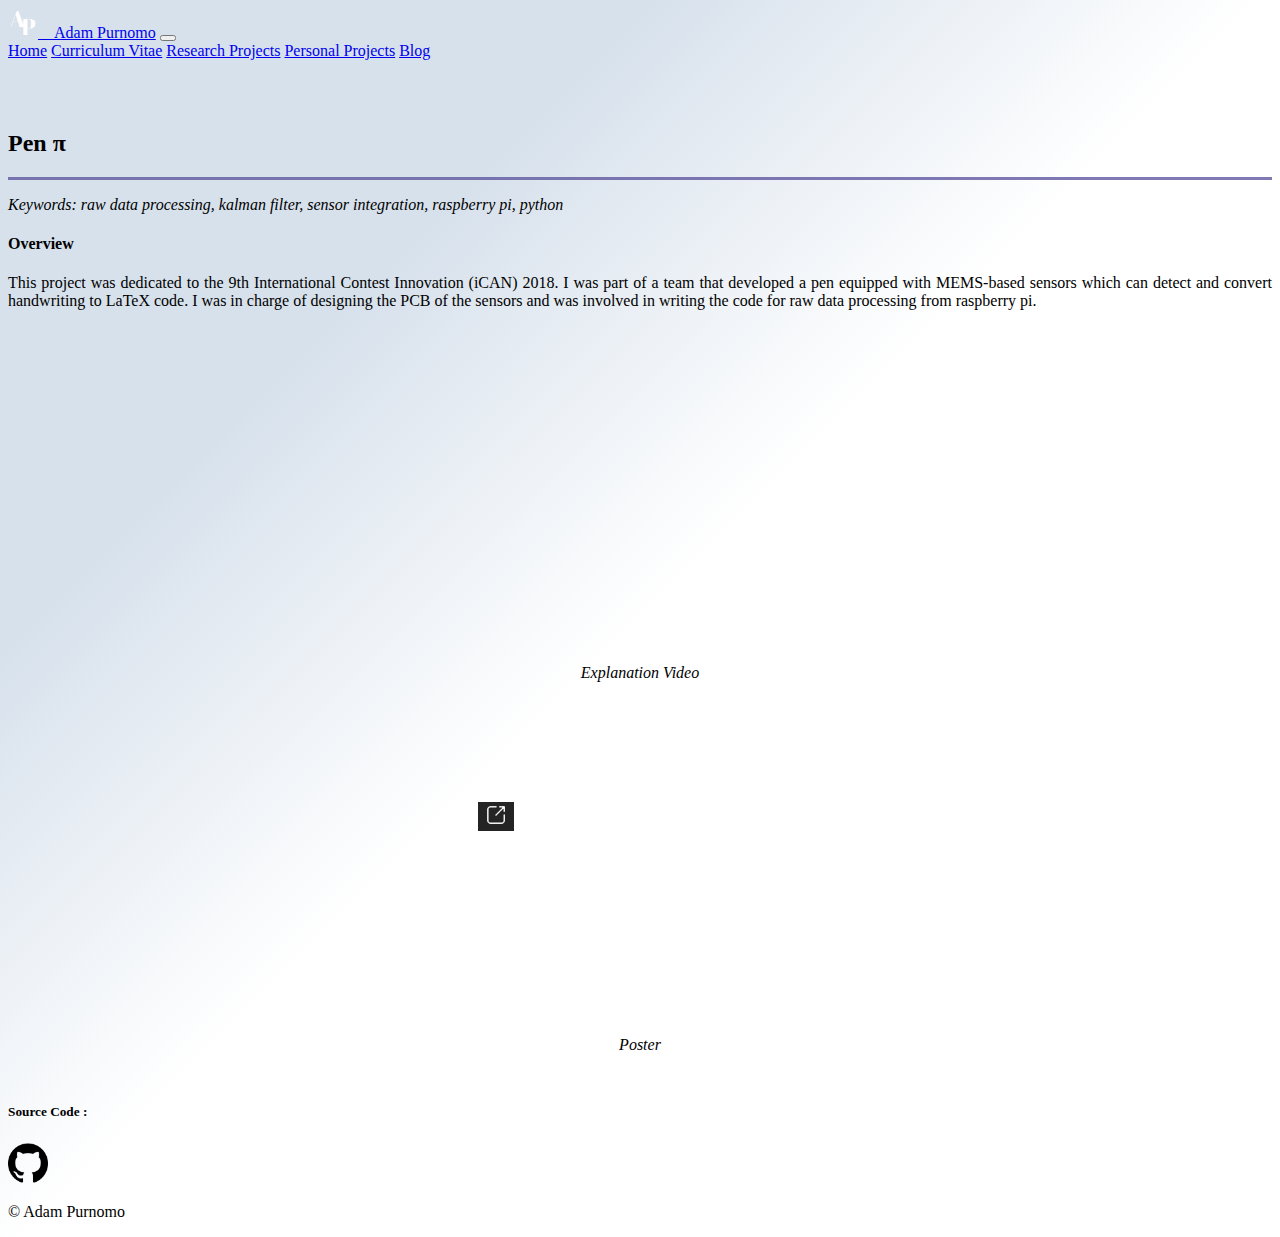
<file: side projects/penpi.html>
<!doctype html>
<html lang="en">



<head>
    <meta charset="utf-8">
    <meta name="viewport" content="width=device-width, initial-scale=1">
    <meta name="description" content="">
    <meta name="author" content="Mark Otto, Jacob Thornton, and Bootstrap contributors">
    <meta name="generator" content="Hugo 0.88.1">
    <title>Adam Purnomo</title>

    <link rel="canonical" href="https://getbootstrap.com/docs/5.1/examples/album/">
    <link rel="icon" href="../media/head-icon.gif">




    <!-- Bootstrap core CSS -->
    <!-- CSS only -->
    <link href="https://cdn.jsdelivr.net/npm/bootstrap@5.1.3/dist/css/bootstrap.min.css" rel="stylesheet"
        integrity="sha384-1BmE4kWBq78iYhFldvKuhfTAU6auU8tT94WrHftjDbrCEXSU1oBoqyl2QvZ6jIW3" crossorigin="anonymous">
    <link href="../stylesheet/style.css" rel="stylesheet">

    <!-- Favicons -->
    <link rel="apple-touch-icon" href="/docs/5.1/assets/img/favicons/apple-touch-icon.png" sizes="180x180">
    <link rel="icon" href="/docs/5.1/assets/img/favicons/favicon-32x32.png" sizes="32x32" type="image/png">
    <link rel="icon" href="/docs/5.1/assets/img/favicons/favicon-16x16.png" sizes="16x16" type="image/png">
    <link rel="manifest" href="/docs/5.1/assets/img/favicons/manifest.json">
    <link rel="mask-icon" href="/docs/5.1/assets/img/favicons/safari-pinned-tab.svg" color="#7952b3">
    <link rel="icon" href="/docs/5.1/assets/img/favicons/favicon.ico">
    <meta name="theme-color" content="#7952b3">


    <style>
        .bd-placeholder-img {
            font-size: 1.125rem;
            text-anchor: middle;
            -webkit-user-select: none;
            -moz-user-select: none;
            user-select: none;
        }

        @media (min-width: 768px) {
            .bd-placeholder-img-lg {
                font-size: 3.5rem;
            }
        }
    </style>


</head>

<body style="background-color: #ffffff;
background-image: linear-gradient(315deg, #ffffff 50%, #d7e1ec 74%);">
    <header>
        <nav class="navbar fixed-top navbar-expand-lg navbar-dark bg-dark bg-gradient ">
            <div class=" container-fluid">

                <a class="navbar-brand" href="../index.html"> <img src="../media/images/ap-icon.gif" height="30px"
                        width="30px" />
                    &nbsp; &nbsp;Adam Purnomo</a>
                <button class="navbar-toggler" type="button" data-bs-toggle="collapse"
                    data-bs-target="#navbarNavAltMarkup" aria-controls="navbarNavAltMarkup" aria-expanded="false"
                    aria-label="Toggle navigation">
                    <span class="navbar-toggler-icon"></span>
                </button>
                <div class="collapse navbar-collapse" id="navbarNavAltMarkup">
                    <div class="navbar-nav ms-auto">
                        <a class="nav-link ms-auto" href="../index.html">Home</a>
                        <a class="nav-link ms-auto" href="../media/resume.pdf" target="_blank"
                            rel="noopener noreferrer">Curriculum
                            Vitae</a>
                        <a class="nav-link ms-auto" href="../rpojects.html">Research Projects</a>
                        <a class="nav-link ms-auto" href="../sprojects.html">Personal Projects</a>
                        <a class="nav-link ms-auto" href="../blogs.html">Blog</a>
                    </div>
                </div>
            </div>
        </nav>

    </header>

    <!-- this is the body -->
    <main>
        <div class="container">
            <div class="pt-5 text-center">
                <h2>Pen &#960;</h2>
                <div class="bar"></div>
            </div>

            <div class="pt-4 pb-2">
                <p class="keywords">Keywords: raw data processing, kalman filter, sensor integration, raspberry pi,
                    python </p>
            </div>

            <div class="pt-4 pb-2">
                <h4>Overview</h4>
            </div>

            <div>
                <p class="text-justify">
                    This project was dedicated to the 9th International Contest Innovation (iCAN) 2018. I was part of a
                    team that developed a pen equipped with MEMS-based sensors which can detect and convert handwriting
                    to LaTeX code. I was in charge of designing the PCB of the sensors and was involved in writing the
                    code for raw data processing from raspberry pi.
                </p>
                <div class="row row-cols-1 row-cols-sm-2">
                    <div class="col">
                        <figure>
                            <iframe width="450" height="300" src="https://youtube.com/embed/uk4UplD--HA" frameborder="0"
                                allowfullscreen></iframe>
                            <figcaption class="text-center caption">Explanation Video
                            </figcaption>
                        </figure>
                    </div>
                    <div class="col">
                        <figure>
                            <div class="frame-container">
                                <a class="justify-content-center align-items-center" href="../media/iCAN Poster.pdf"
                                    target="_blank" rel="noopener noreferrer">
                                    <button class="iframe-button">
                                        <div class="text-center"><img src="../media/images/new-window.png" width="20px"
                                                height="20px" />
                                        </div>

                                    </button></a>

                                <iframe src="../media/iCAN Poster.pdf" frameBorder="0" scrolling="auto" height="300"
                                    width="450" allowfullscreen></iframe>
                            </div>

                            <figcaption class="text-center caption">Poster
                            </figcaption>
                        </figure>

                    </div>
                </div>
            </div>

            <div class="pt-3 text-center">
                <h5>Source Code : </h5> <a href="https://github.com/AdamPurnomo/PenPI" target="_blank"
                    rel="noopener noreferrer"><img src="../media/images/github.png" height="40px" width="40px"></a>
            </div>
        </div>
    </main>

    <!-- this is the body -->

    <!-- JavaScript Bundle with Popper -->
    <script src=" https://cdn.jsdelivr.net/npm/bootstrap@5.1.3/dist/js/bootstrap.bundle.min.js"
        integrity="sha384-ka7Sk0Gln4gmtz2MlQnikT1wXgYsOg+OMhuP+IlRH9sENBO0LRn5q+8nbTov4+1p" crossorigin="anonymous">
        </script>

    <footer class="py-5">
        <div class="container text-center">
            <p>© Adam Purnomo </p>
        </div>
    </footer>
</body>

</html>
</file>
<file: stylesheet/style.css>
.card-img-top {
    width: 100%;
    height: 15vw;
    object-fit: contain;
    border-radius:  10px 10px 10px 10px;
}

.research-img{
    width: 100%;
    height: 20vw;
    object-fit: contain;
    border-radius:  10px 10px 10px 10px;
}

.card{
    border: 1px black;
    border-radius: 5%;
}

.card-body{
    background-color: rgba(145, 181, 229, 0.288);
    border-radius: 0 0 10px 10px;
}

.grid{
    border: 1px solid black;
    border-radius: 5%;
    margin-top: 10pt;
}

.bar {
    background-color: rgb(95, 88, 160);
    opacity: 0.8;
    height: 3px;
    margin-top: 8px;
}

.text-justify{
    text-align: justify;
}

.detail-img{
    object-fit: contain;
    padding-bottom: 10px;
}

.caption{
    font-style: italic;
    font-size:medium;
    text-indent: 0;
}

figure{
    margin-top: 50px;
    margin-bottom: 50px;
    text-align: center;
}

main{
    padding-top: 50px;
}

.frame-container {
    position: relative;
  }
.iframe-button {
    position: absolute;
    top: 70px;
    left: 430px;
  }
  
  .iframe-button{
    background-color: #242424;
    border-color: #357dbd00; /*set the color you want here*/
  }
  .iframe-button:hover{
    background-color: rgba(146, 146, 146, 0.863);
  }

  .keywords{
      font-style: italic;
  }
</file>
